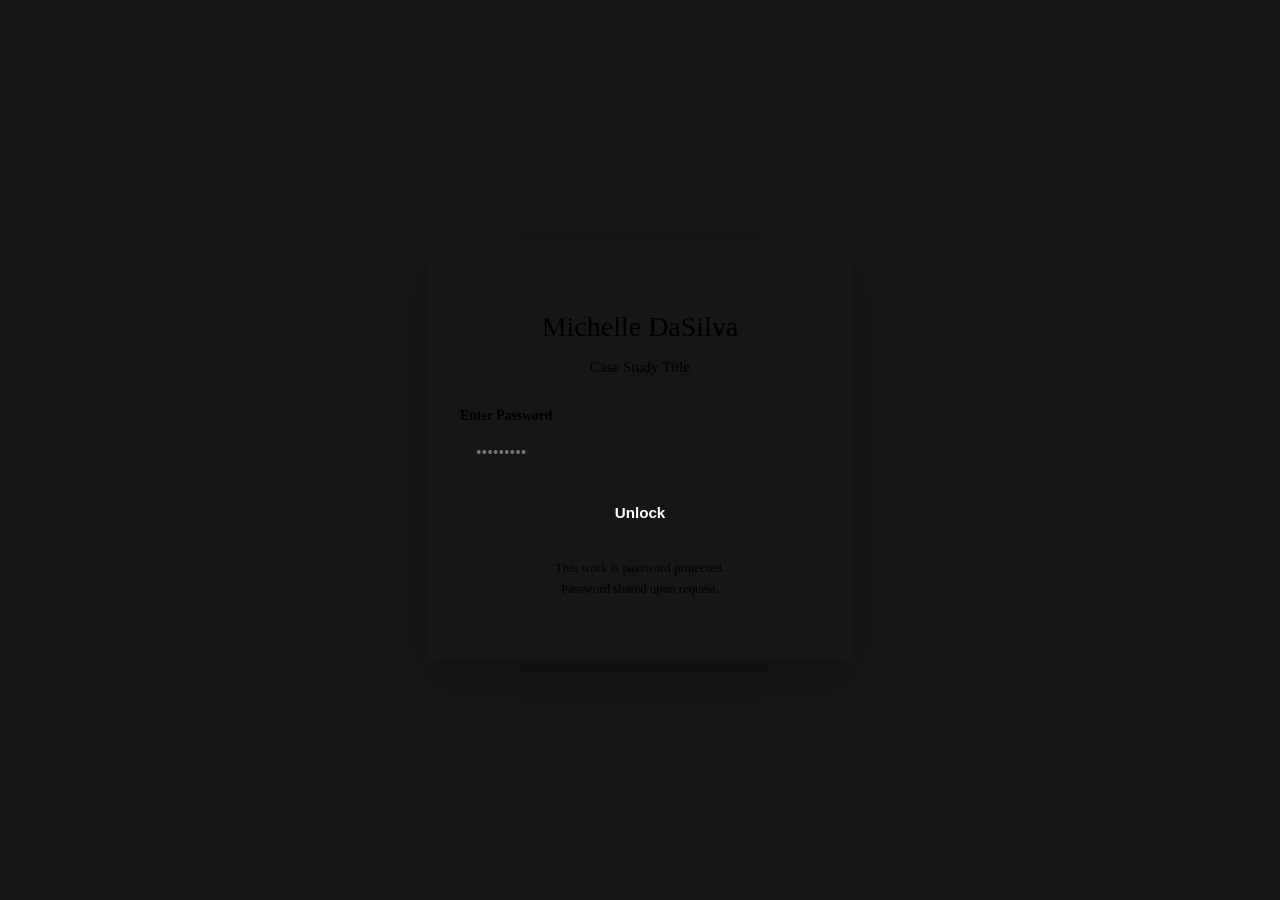
<file: case-studies/PASSWORD-GATE-SNIPPET.html>
<!-- PASSWORD GATE OVERLAY — Paste this into the <body> of each password-protected case study page, BEFORE the <main> -->

<div id="password-gate" class="password-gate" role="dialog" aria-labelledby="gate-title" aria-modal="true">
  <div class="password-gate-content">
    <h2 id="gate-title" class="password-gate-title">Michelle DaSilva</h2>
    <p class="password-gate-subtitle" id="gate-case-study">Case Study Title</p>
    
    <form class="password-gate-form" id="password-form" onsubmit="handlePasswordSubmit(event)">
      <div class="password-gate-field">
        <label for="password-input" class="password-gate-label">Enter Password</label>
        <input 
          type="password" 
          id="password-input" 
          class="password-gate-input" 
          placeholder="•••••••••" 
          autocomplete="current-password"
          aria-required="true"
          required
        />
        <span id="password-error" class="password-gate-error" role="alert"></span>
      </div>
      <button type="submit" class="password-gate-btn">Unlock</button>
    </form>

    <p class="password-gate-note">
      This work is password protected.<br>
      Password shared upon request.
    </p>
  </div>
</div>

<style>
  /* Password Gate Styles */
  .password-gate {
    position: fixed;
    inset: 0;
    background: rgba(10, 10, 10, 0.95);
    display: flex;
    align-items: center;
    justify-content: center;
    z-index: 9999;
    opacity: 1;
    transition: opacity 300ms ease;
  }

  .password-gate.hidden {
    opacity: 0;
    pointer-events: none;
  }

  .password-gate-content {
    background: var(--surface);
    border-radius: var(--radius-lg);
    padding: 48px 32px;
    max-width: 360px;
    width: 100%;
    text-align: center;
    box-shadow: 0 20px 60px rgba(0, 0, 0, 0.3);
  }

  .password-gate-title {
    font-family: var(--font-headline);
    font-size: 1.75rem;
    font-weight: 500;
    color: var(--text);
    margin-bottom: 4px;
  }

  .password-gate-subtitle {
    font-size: 0.95rem;
    color: var(--text-muted);
    margin-bottom: 32px;
  }

  .password-gate-form {
    margin-bottom: 24px;
  }

  .password-gate-field {
    margin-bottom: 16px;
    text-align: left;
  }

  .password-gate-label {
    display: block;
    font-size: 0.85rem;
    font-weight: 600;
    color: var(--text);
    margin-bottom: 8px;
  }

  .password-gate-input {
    width: 100%;
    padding: 12px 16px;
    font-size: 1rem;
    border: 1px solid var(--border);
    border-radius: var(--radius-md);
    background: var(--bg);
    color: var(--text);
    font-family: var(--font);
    transition: border-color var(--transition), box-shadow var(--transition);
  }

  .password-gate-input:focus {
    outline: none;
    border-color: var(--accent);
    box-shadow: 0 0 0 3px rgba(0,149,159,0.1);
  }

  .password-gate-input.error {
    border-color: var(--error);
    animation: shake 300ms ease;
  }

  @keyframes shake {
    0%, 100% { transform: translateX(0); }
    25% { transform: translateX(-6px); }
    75% { transform: translateX(6px); }
  }

  .password-gate-error {
    display: block;
    font-size: 0.8rem;
    color: var(--error);
    margin-top: 6px;
  }

  .password-gate-btn {
    width: 100%;
    padding: 12px 24px;
    font-size: 0.95rem;
    font-weight: 600;
    color: #fff;
    background: var(--accent);
    border: none;
    border-radius: var(--radius-md);
    cursor: pointer;
    transition: background-color var(--transition), transform var(--transition);
    min-height: 44px;
  }

  .password-gate-btn:hover {
    background-color: var(--accent-hover);
    transform: translateY(-2px);
  }

  .password-gate-btn:focus-visible {
    outline: 2px solid var(--accent);
    outline-offset: 3px;
  }

  .password-gate-note {
    font-size: 0.8rem;
    color: var(--text-muted);
    line-height: 1.6;
  }

  @media (max-width: 640px) {
    .password-gate-content {
      padding: 40px 24px;
    }

    .password-gate-title {
      font-size: 1.5rem;
    }
  }
</style>

<script>
  // Password Gate Logic
  function initPasswordGate(caseStudyTitle) {
    const gateEl = document.getElementById('password-gate');
    const formEl = document.getElementById('password-form');
    const inputEl = document.getElementById('password-input');
    const errorEl = document.getElementById('password-error');
    const subtitleEl = document.getElementById('gate-case-study');
    const contentEl = document.querySelector('main');

    if (!gateEl || !contentEl) return;

    // Set case study title
    if (subtitleEl && caseStudyTitle) {
      subtitleEl.textContent = caseStudyTitle;
    }

    // Check if already authenticated this session
    if (sessionStorage.getItem('portfolio-authenticated') === 'true') {
      gateEl.classList.add('hidden');
      return;
    }

    // Prevent main content from being accessible before authentication
    contentEl.setAttribute('aria-hidden', 'true');
    contentEl.tabIndex = -1;

    // Focus on password input
    inputEl.focus();

    // Handle form submission
    formEl.addEventListener('submit', handlePasswordSubmit);
  }

  function handlePasswordSubmit(event) {
    event.preventDefault();

    const inputEl = document.getElementById('password-input');
    const errorEl = document.getElementById('password-error');
    const gateEl = document.getElementById('password-gate');
    const contentEl = document.querySelector('main');

    const enteredPassword = inputEl.value.trim();

    // Check password against imported constant
    if (enteredPassword === PORTFOLIO_PASSWORD) {
      // Correct password
      errorEl.textContent = '';
      inputEl.classList.remove('error');

      // Set session storage and hide gate
      sessionStorage.setItem('portfolio-authenticated', 'true');
      
      gateEl.classList.add('hidden');
      
      // Restore content accessibility
      if (contentEl) {
        contentEl.removeAttribute('aria-hidden');
        contentEl.tabIndex = 0;
        contentEl.focus();
      }
    } else {
      // Incorrect password
      errorEl.textContent = 'Incorrect password. Try again.';
      inputEl.classList.add('error');
      inputEl.value = '';
      inputEl.focus();
    }
  }

  // Initialize on page load
  document.addEventListener('DOMContentLoaded', () => {
    initPasswordGate('Case Study Title'); // Replace 'Case Study Title' with actual title
  });
</script>
</file>
